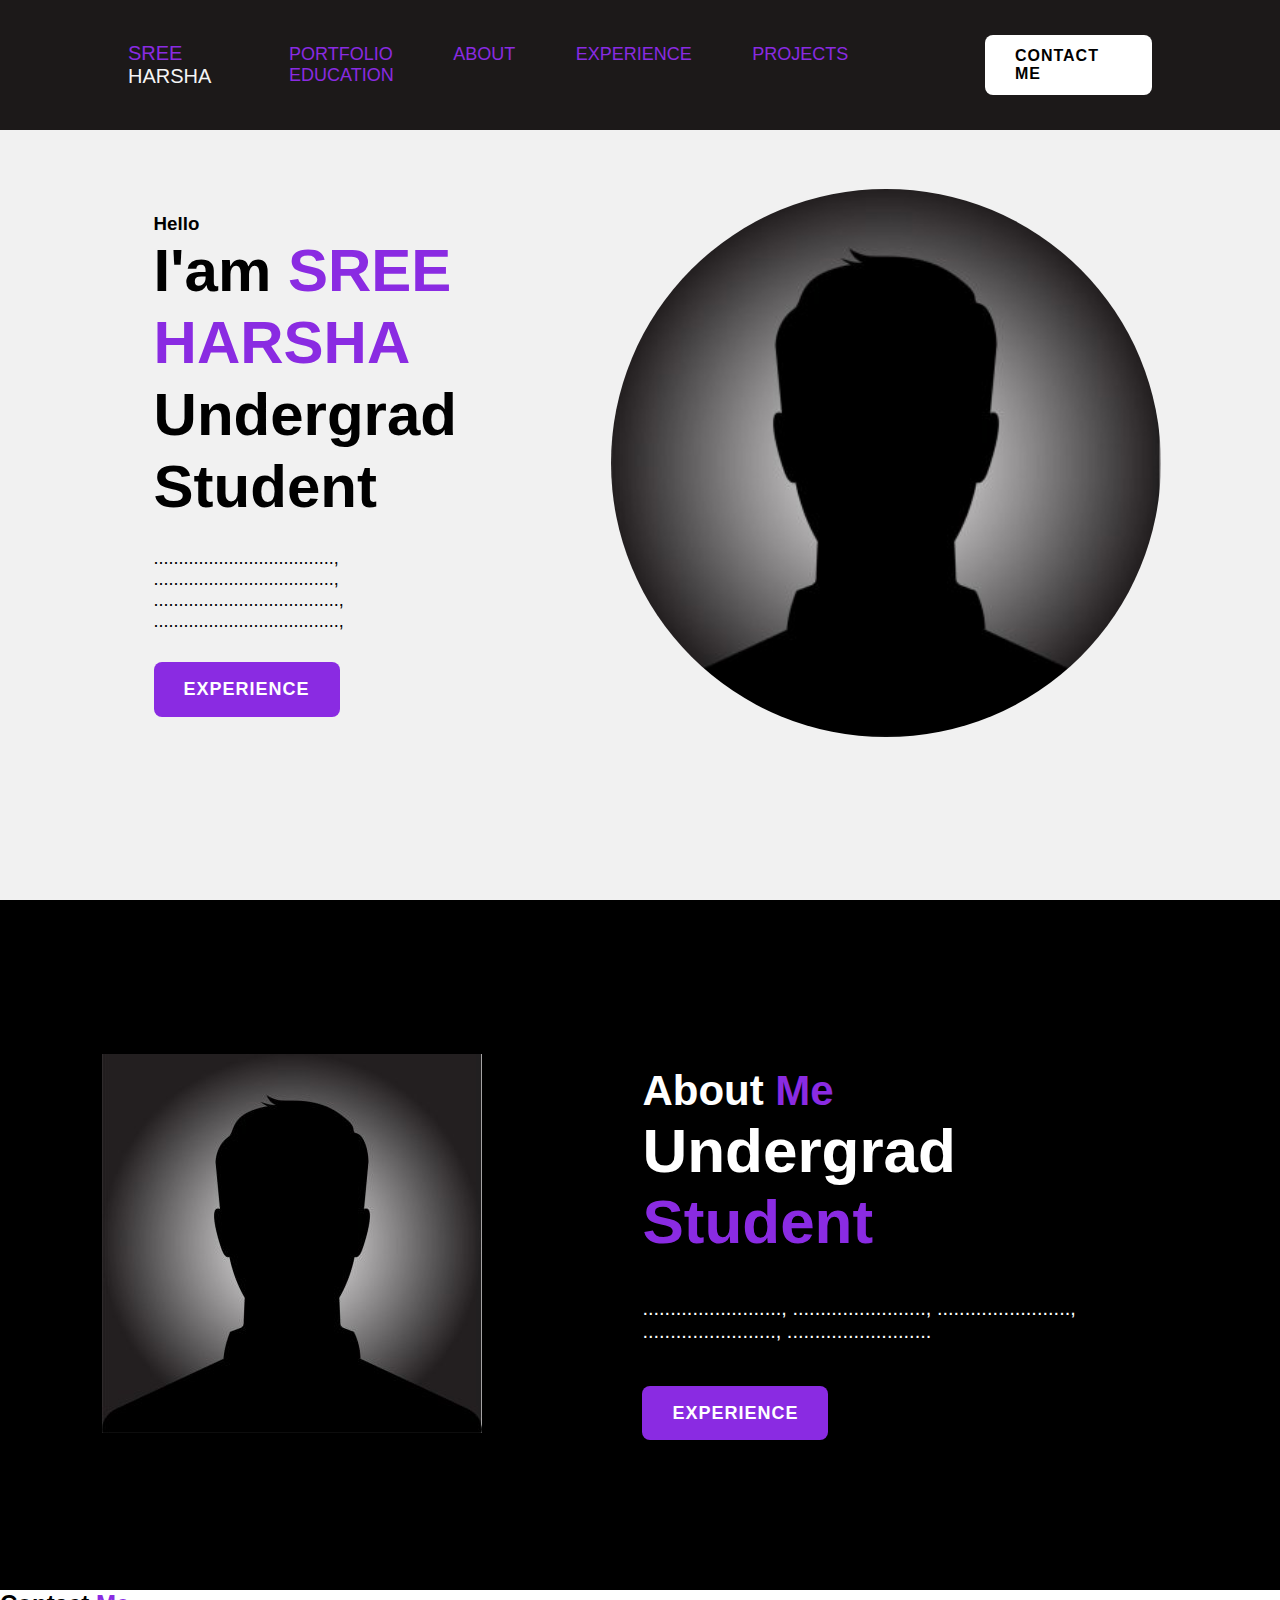
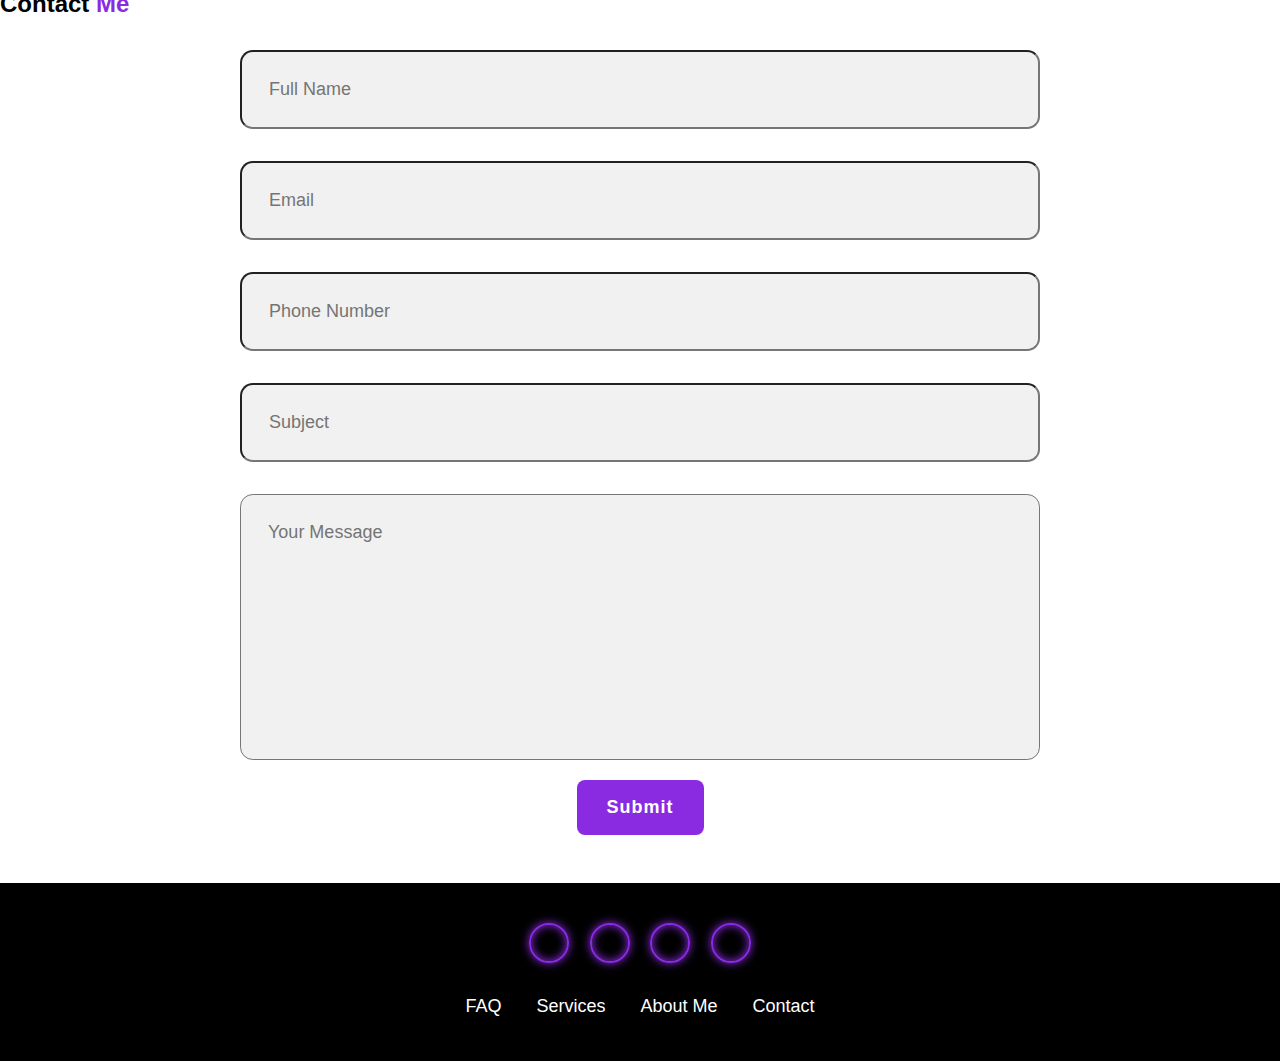
<file: resume.html>
<!DOCTYPE html>
<html lang="en">
<head>
    <meta charset="UTF-8">
    <meta name="viewport" content="width=device-width, initial-scale=1.0">
    <title>PORTFOLIO</title>
    <link rel="stylesheet" href="style.css">
    <link href='https://unpkg.com/boxicons@2.1.4/css/boxicons.min.css' rel='stylesheet'>
</head>
<body>
    <header class="header">
        <a href="#" class="logo"><span>SREE </span>HARSHA</a>

        <nav class="navbar">
            <a href="#" class="active">PORTFOLIO</a>
            <a href="#" class="active">ABOUT</a>
            <a href="#" class="active">EXPERIENCE</a>
            <a href="#" class="active">PROJECTS</a>
            <a href="#" class="active">EDUCATION</a>
            <!-- <a href="#" class="active">CONTACT</a> -->
        </nav>
        <a href="#" class="CONTACT">CONTACT ME</a>
    </header>
    <section class="home">
        <div class="home-content">
            <h3>Hello</h3>
            <h1>I'am <span>SREE HARSHA</span> Undergrad Student</h1>

            <p>....................................,
                ....................................,
                .....................................,
                .....................................,
            </p>
            <div class="btn-box">
                <button class="btn-1">EXPERIENCE</button>
            </div>    
        </div>
        <div class="img-box">
            <img src="image.jpg" alt="">
        </div>
    </section>
    <section class="about">
        <div class="about-contrnt">
            <img src="image.jpg" alt="">
        </div>
        <div class="about-content">
            <h2 class="heading">About <span>Me</span></h2>
            <h3>Undergrad <span>Student</span></h3>
            <p>.........................,
                ........................,
                ........................,
                ........................,
                ..........................</p>
                <a href="#" class="btn-1">EXPERIENCE</a>
        </div>
    </section> 

    <section class="contact-form">
        <h2 class="contact-me">Contact <span>Me</span></h2>
        <form action="#">
            <div class="input-box">
                <input type="text" placeholder="Full Name">
                <input type="email" placeholder="Email">
            </div>

            <div class="input-box">
                <input type="number" placeholder="Phone Number">
                <input type="text" placeholder="Subject">
            </div>

            <textarea name="" id="" cols="30" rows="10" placeholder="Your Message"></textarea>
            <input type="submit" values="Send Message" class="btn-1">
        </form>
    </section>

    <footer class="footer">
        <div class="social">
            <a href="#"><box-icon type='logo' name='facebook'></box-icon></a>
            <a href="#"><box-icon name='linkedin-square' type='logo' ></box-icon></a>
            <a href="#"><box-icon name='twitter' type='logo' ></box-icon></a>
            <a href="#"><box-icon name='instagram-alt' type='logo' ></box-icon></a>
        </div>

        <ul class="list">
            <li><a href="#">FAQ</a></li>
            <li><a href="#">Services</a></li>
            <li><a href="#">About Me</a></li>
            <li><a href="#">Contact</a></li>
        </ul>
    </footer>
</body>
</html>
</file>
<file: style.css>
*{
    margin: 0;
    padding: 0;
    box-sizing: border-box;
    font-family: 'poppins',sans-serif;
    text-decoration: dashed;
    list-style: none;
}
.header{
    position: fixed;
    top: 0%;
    left: 0%;
    width: 100%;
    padding: 35px 10%;
    background: rgb(28, 25, 25);
    backdrop-filter: blur(10px);
    display: flex;
    justify-content: space-between;
    align-items: center;
    z-index: 100;
}

.logo{
    font-size: 20px;
    color: whitesmoke;
    font-weight: 500;
    transition: 0.3s ease;
}
.logo:hover{
    color: blueviolet;
    text-shadow: 0 0 25px blueviolet,
                 /* 0 0 40px blueviolet; */
    /* transform: scale(1.1);              */
}

span{
    color: blueviolet;
}
.navbar a{ 
    font-size: 18px;
    color: aliceblue;
    font-weight: 500;
    margin: 0% 20px;
    border-bottom: 3px solid transparent;
    transition: 0.3s ease;
}
.navbar a{
    padding: 8px;
}
.navbar a:hover,
.navbar a.active{
    color: blueviolet;
    border-color: 3px solid blueviolet;
}
.CONTACT{
    padding: 10px 28px;
    background-color: white;
    color: black;
    border: 2px solid transparent;
    border-radius: 8px;
    font-size: 16px;
    letter-spacing: 1px;
    font-weight: 600;
    transition: 0.3s ease;
}
.CONTACT:hover{
    background-color: blueviolet;
    box-shadow: 0 0 25px blueviolet;
    color: white;
}
.home{
    width: 100%;
    min-height: 100vh;
    background: rgb(241, 241, 241);
    display: flex;
    align-items: center;
    gap: 7em;
    padding: 30px 12% 0;
}
.home-content h3{
    max-width: 60px;
}
.home-content h1{
    font-size: 60px;
    line-height: 1.2;
}
.home-content p{
    font-size: 18px;
    margin: 25px 0 30px;
}
.btn-box{
    width: 345px;
    display: flex;
    gap: 2rem;
}
.btn-1{
    padding: 15px 28px;
    background-color: blueviolet;
    color: white;
    border: 2px solid transparent;
    border-radius: 8px;
    font-size: 18px;
    letter-spacing: 1px;
    font-weight: 600;
    transition: 0.3s ease;
    cursor: pointer;
}
.btn-1-hover{
    background-color: white;
    color: black;
    border: 2px solid black;
}
 .img-box img{
    border-radius: 50%;
    width: 550px;
 }

::-webkit-scrollbar{
    width: 15px;
}
::-webkit-scrollbar-thumb{
    background-color: blueviolet;
}
::-webkit-scrollbar-track{
    background-color: rgba(0, 0, 0, 0.6);
    width: 50px;
}
.about{
    display: flex;
    justify-content: center;
    align-items: center;
    padding: 12% 8%;
    gap: 10em;
    background: black;
}
.about-img img{
    position: relative;
    width: 100%;
    max-width: 550px;
    height: auto;
    box-shadow: 0 0 25px blueviolet,
                0 0 50px blueviolet;
    border-radius: 50%;            
}
.about-content h2{
    text-align: left;
    color: white;
    font-size: 42px;
}
.about-content h3{
    font-size: 62px;
    color: white;
}
.about-content p{
    color: white;
    font-size: 20px;
    margin: 2em 0 3em;
}

.contact-from h2{
    text-align: center;
    margin-top: 3em;
    margin-bottom: 1em;
    font-size: 36px;
}

.contact-form form{
    max-width: 50em;
    margin: 1rem auto;
    text-align: center;
    margin-bottom: 3em;
}

.contact-form form .input-box{
    display: flex;
    justify-content: center;
    flex-wrap: wrap;
}

.contact-form form .input-box input,
.contact-form form textarea{
    width: 100%;
    padding: 1.5em;
    font-size: 18px;
    color: black;
    background: rgb(241, 241, 241);
    border-radius: .8rem;
    margin: 1rem 0;
    resize: none;
}

.footer{
    position: relative;
    bottom: 0;
    width: 100%;
    padding: 40px 0;
    background-color: black;
}

.footer .social{
    text-align: center;
    padding-bottom: 25px;
    color: white;
}
.footer .social a{
    font-size: 24px;
    color: white;
    border: 2px solid blueviolet;
    width: 40px;
    height: 40px;
    /* type: solid; */
    line-height: 38px;
    display: inline-block;
    text-align: center;
    border-radius: 50%;
    margin: 0 8px;
    box-shadow: inset 0 0 10px blueviolet, 0 0 10px blueviolet;
    transition: 0.3s ease; 
}

.footer .social a:hover{
    transform: scale(1.2)translateY(10px);
    color: blueviolet;
    border: 2px solid blueviolet;
}

.footer ul{
    margin-top: 0;
    padding: 0;
    font-size: 18px;
    line-height: 1.6;
    margin-bottom: 0;
    text-align: center;
}

.footer ul li a{
    color: white;
    border-bottom: 3px solid transparent;
    transition: 0.3s ease;
}

.footer ul li a:hover{
    border-bottom: 3px solid blueviolet;
}

.footer ul li{
    display: inline-block;
    padding: 0 15px ;
}

@media (max-width: 768px) {
    .home {
        flex-direction: column;
        gap: 3rem;
        padding: 20px;
    }

    .home-content h1 {
        font-size: 40px;
    }

    .navbar a {
        font-size: 16px;
    }

    .about {
        flex-direction: column;
        gap: 3rem;
    }
}

@media (max-width: 480px) {
    .header {
        flex-direction: column;
        padding: 15px 5%;
    }

    .navbar a {
        margin: 10px 0;
        display: block;
    }

    .home-content h1 {
        font-size: 28px;
        text-align: center;
    }

    .btn-box {
        width: 100%;
        display: block;
        text-align: center;
    }

    .img-box img {
        width: 100%;
        max-width: 300px;
    }
}
</file>
